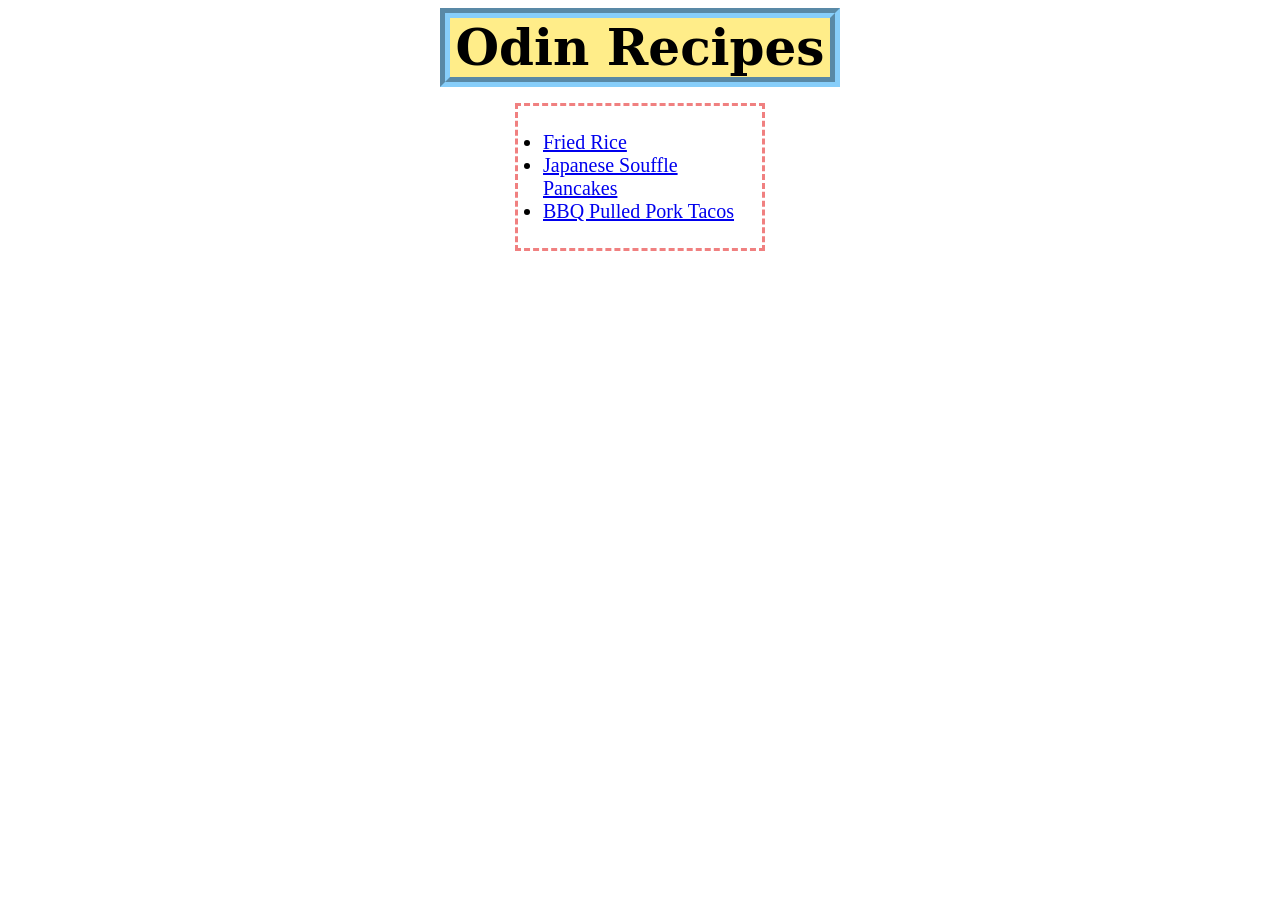
<file: index.html>
<!DOCTYPE html>

<html lang="en">
    <head>
        <meta charset="UTF-8">
        <title>Odin-Recipes</title>
        <link rel="stylesheet" href="style.css">
    </head>

    <body>
        <h1 class="main-title">Odin Recipes</h1>
        <p><ul class="recipes">
            <li><a href="recipes/fried_rice.html">Fried Rice</a></li>
            <li><a href="recipes/japanese_souffle_pancakes.html">Japanese Souffle Pancakes</a></li>
            <li><a href="recipes/bbq_pulled_pork_tacos.html">BBQ Pulled Pork Tacos</a></li>

        </ul></p>
    </body>
</html>
</file>
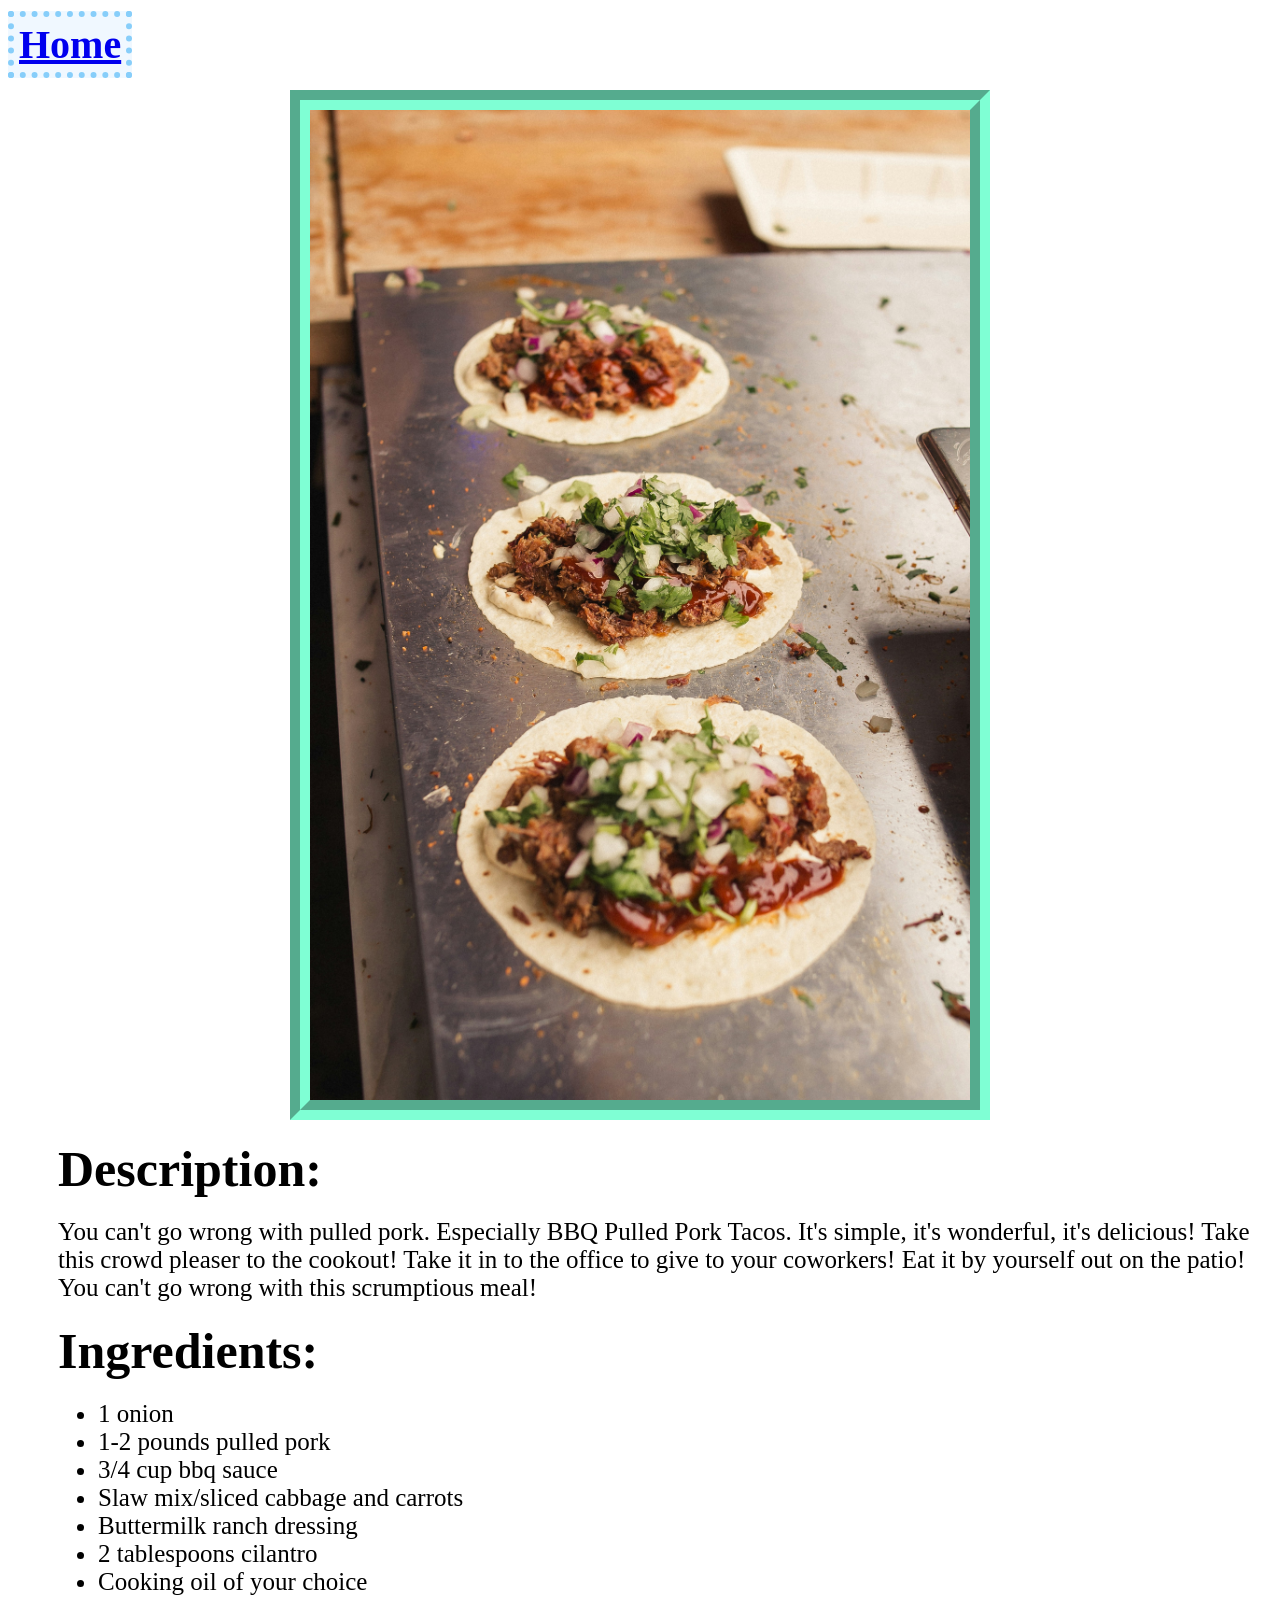
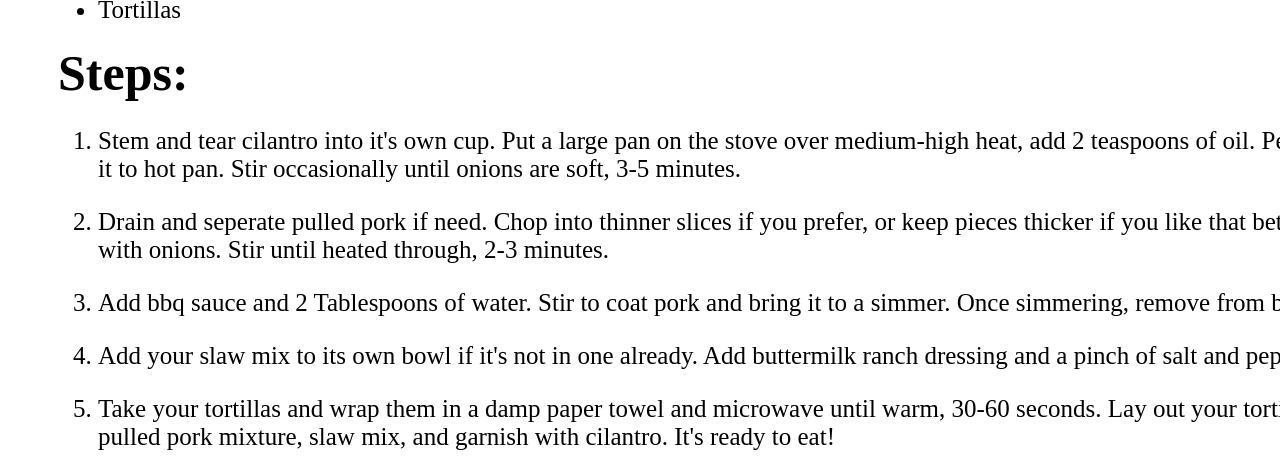
<file: recipes/bbq_pulled_pork_tacos.html>
<!DOCTYPE html>

<html lang="en">
    <head>
        <meta charset="UTF-8">
        <title>BBQ_Pulled_pork_Tacos</title>
        <link rel="stylesheet" href="../style.css">
    </head>

    <body>
        <h1><a class="home-link" href="../index.html">Home</a></h1>
        <img class="picture" src="../images/bbq_pulled_pork_tacos.jpg" width="700" alt="Three tortillas are laid out on a silver griddle
        topped with bbq pulled pork, cilantro, and chopped purple onions."/>
        <h1 class="desc-head">Description:</h1>
        <p class="desc">You can't go wrong with pulled pork. Especially BBQ Pulled Pork Tacos. It's simple, it's wonderful, 
            it's delicious! Take this crowd pleaser to the cookout! Take it in to the office to give to your coworkers!
            Eat it by yourself out on the patio! You can't go wrong with this scrumptious meal!</p>

        <h1 class="ingreds-head">Ingredients:</h1>
        <p><ul class="ingreds">
            <li>1 onion</li>
            <li>1-2 pounds pulled pork </li>
            <li>3/4 cup bbq sauce</li>
            <li>Slaw mix/sliced cabbage and carrots</li>
            <li>Buttermilk ranch dressing</li>
            <li>2 tablespoons cilantro</li>
            <li>Cooking oil of your choice</li>
            <li>Tortillas</li>
        </ul></p>

        <h1 class="step-head">Steps:</h1>
        <p><ol class="steps">
            <li><p>Stem and tear cilantro into it's own cup. Put a large pan on the stove over medium-high heat,
                add 2 teaspoons of oil. Peel and dice onion and add it to hot pan. Stir occasionally until
                onions are soft, 3-5 minutes.</p></li>

            <li><p>Drain and seperate pulled pork if need. Chop into thinner slices if you prefer, or keep pieces
                thicker if you like that better. Add prok to hot pan with onions. Stir until heated through, 2-3 minutes. </p></li>

            <li><p>Add bbq sauce and 2 Tablespoons of water. Stir to coat pork and bring it to a simmer. Once simmering,
                remove from burner.</p></li>

            <li><p>Add your slaw mix to its own bowl if it's not in one already. Add buttermilk ranch dressing and a 
                pinch of salt and pepper, stir until combined. </p></li>

            <li><p>Take your tortillas and wrap them in a damp paper towel and microwave until warm, 30-60 seconds.
                   Lay out your tortillas, top with your bbq pulled pork mixture, slaw mix, and garnish with cilantro. 
                   It's ready to eat!</p></li>

        </ol></p>
    </body>

</html>
</file>
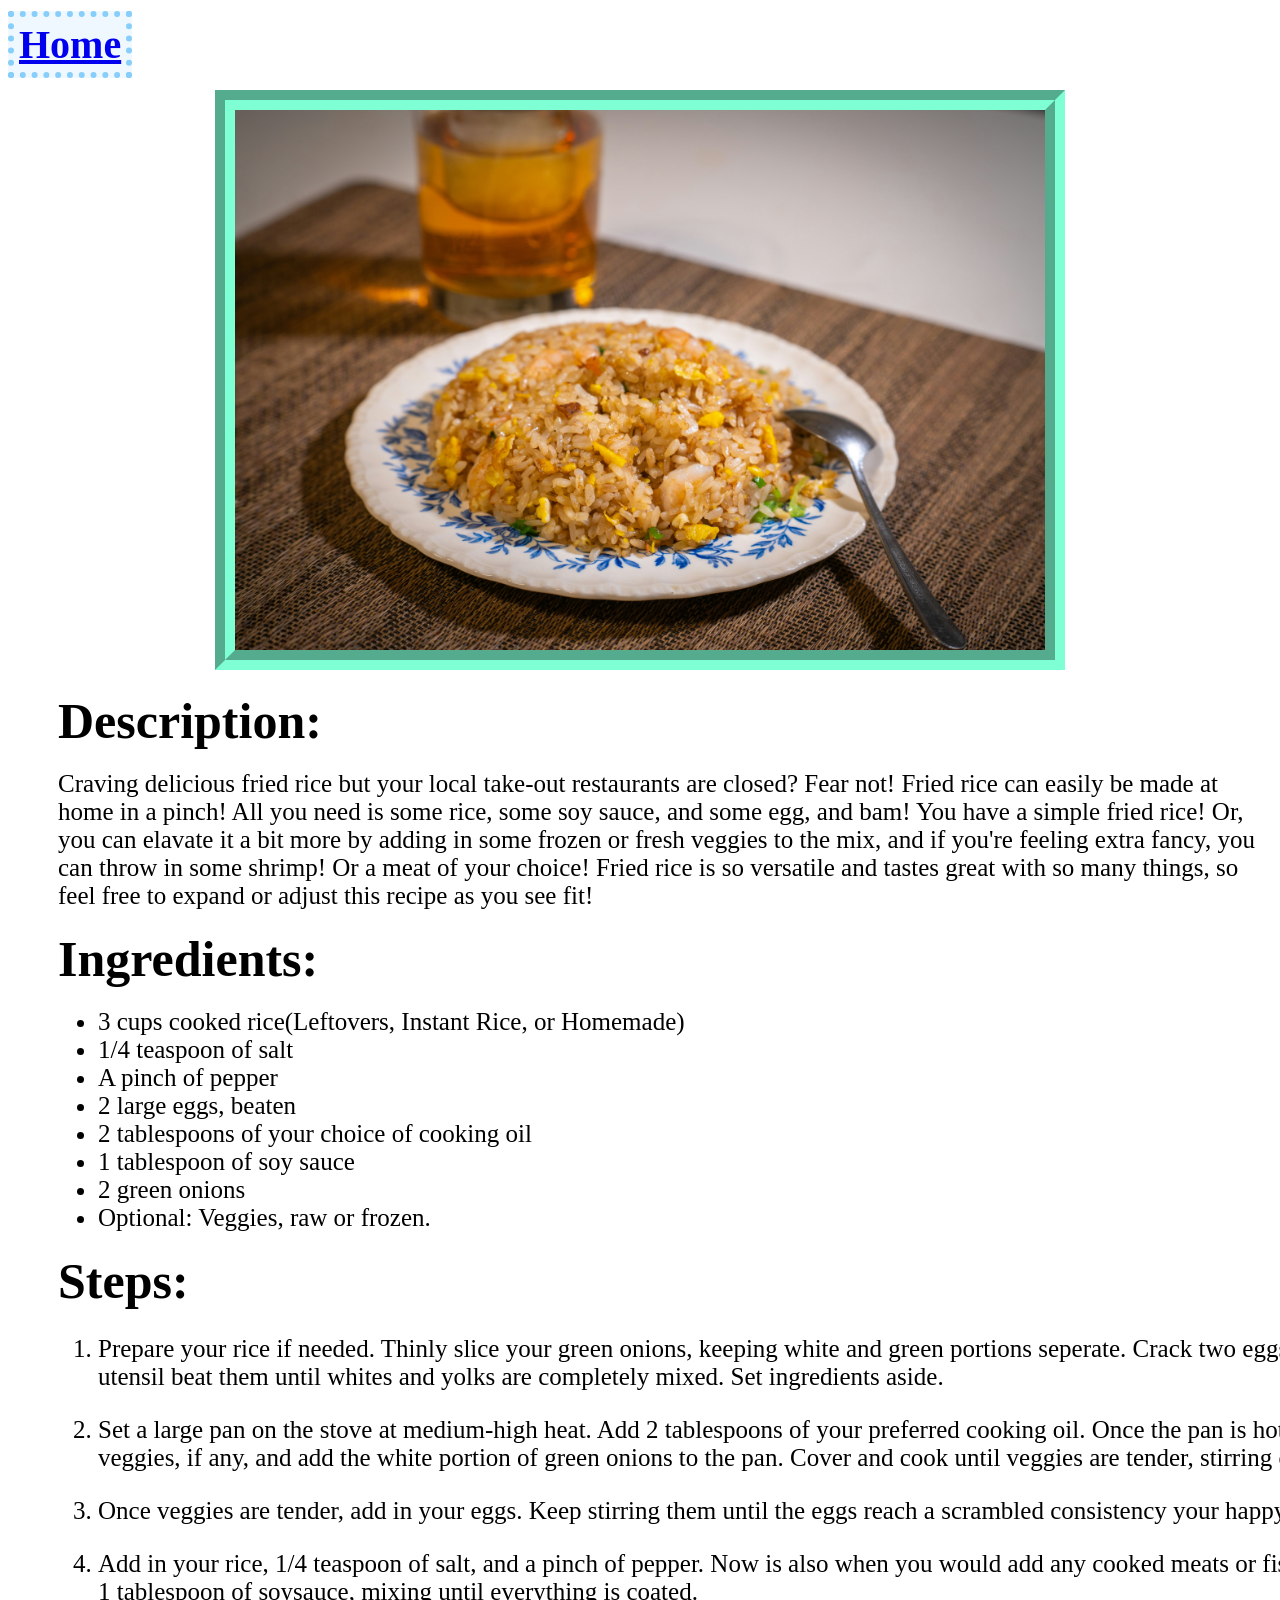
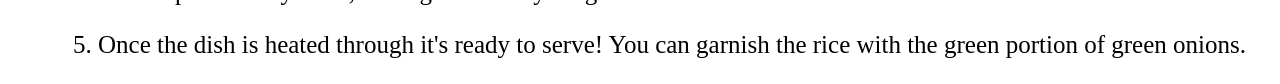
<file: recipes/fried_rice.html>
<!DOCTYPE html>

<html lang="en">
    <head>
        <meta charset="UTF-8">
        <title>Fried_Rice</title>
        <link rel="stylesheet" href="../style.css">
    </head>

    <body>
        <h1><a class="home-link" href="../index.html">Home</a><h1>   

        <img class="picture" src="../images/fried_rice.jpg" width="850" alt="Fried Rice with egg, green onion,
         and pieces of shrimp on a plate with a spoon. A glass of amber liquid on the left behind it."/>
         <h1 class="desc-head">Description:</h1>
         <p class="desc">Craving delicious fried rice but your local take-out restaurants are closed? Fear not! Fried rice can easily be made at home in 
            a pinch! All you need is some rice, some soy sauce, and some egg, and bam! You have a simple fried rice! Or, you can elavate it
            a bit more by adding in some frozen or fresh veggies to the mix, and if you're feeling extra fancy, you can throw in some shrimp!
            Or a meat of your choice! Fried rice is so versatile and tastes great with so many things, so feel free to expand or adjust this 
            recipe as you see fit!</p>   

        <h1 class="ingreds-head">Ingredients:</h1>
         <p><ul class="ingreds">
            <li>3 cups cooked rice(Leftovers, Instant Rice, or Homemade)</li>
            <li>1/4 teaspoon of salt</li>
            <li>A pinch of pepper</li>
            <li>2 large eggs, beaten</li>
            <li>2 tablespoons of your choice of cooking oil</li>
            <li>1 tablespoon of soy sauce</li>
            <li>2 green onions</li>
            <li>Optional: Veggies, raw or frozen.</li>
         </ul></p>

         <h1 class="step-head">Steps:</h1>
          <p><ol class="steps">
            <li><p>Prepare your rice if needed. Thinly slice your green onions, keeping white and green portions seperate.
                Crack two eggs into a bowl, using a utensil beat them until whites and yolks are completely mixed.
                Set ingredients aside.</p></li>

            <li><p>Set a large pan on the stove at medium-high heat. Add 2 tablespoons of your preferred cooking
                oil. Once the pan is hot, add your choice of veggies, if any, and add the white portion of green 
                onions to the pan. Cover and cook until veggies are tender, stirring occasionally.</p></li>

            <li><p>Once veggies are tender, add in your eggs. Keep stirring them until the eggs reach
                a scrambled consistency your happy with.</p></li>

            <li><p>Add in your rice, 1/4 teaspoon of salt, and a pinch of pepper. Now is also when you would add
                 any cooked meats or fish to the dish. Then, add in 1 tablespoon of soysauce, mixing until everything
                is coated.</p></li>

            <li><p>Once the dish is heated through it's ready to serve! You can garnish the rice with the green 
                portion of green onions.</p></li>
          </ol></p>
    </body>
</html>
</file>
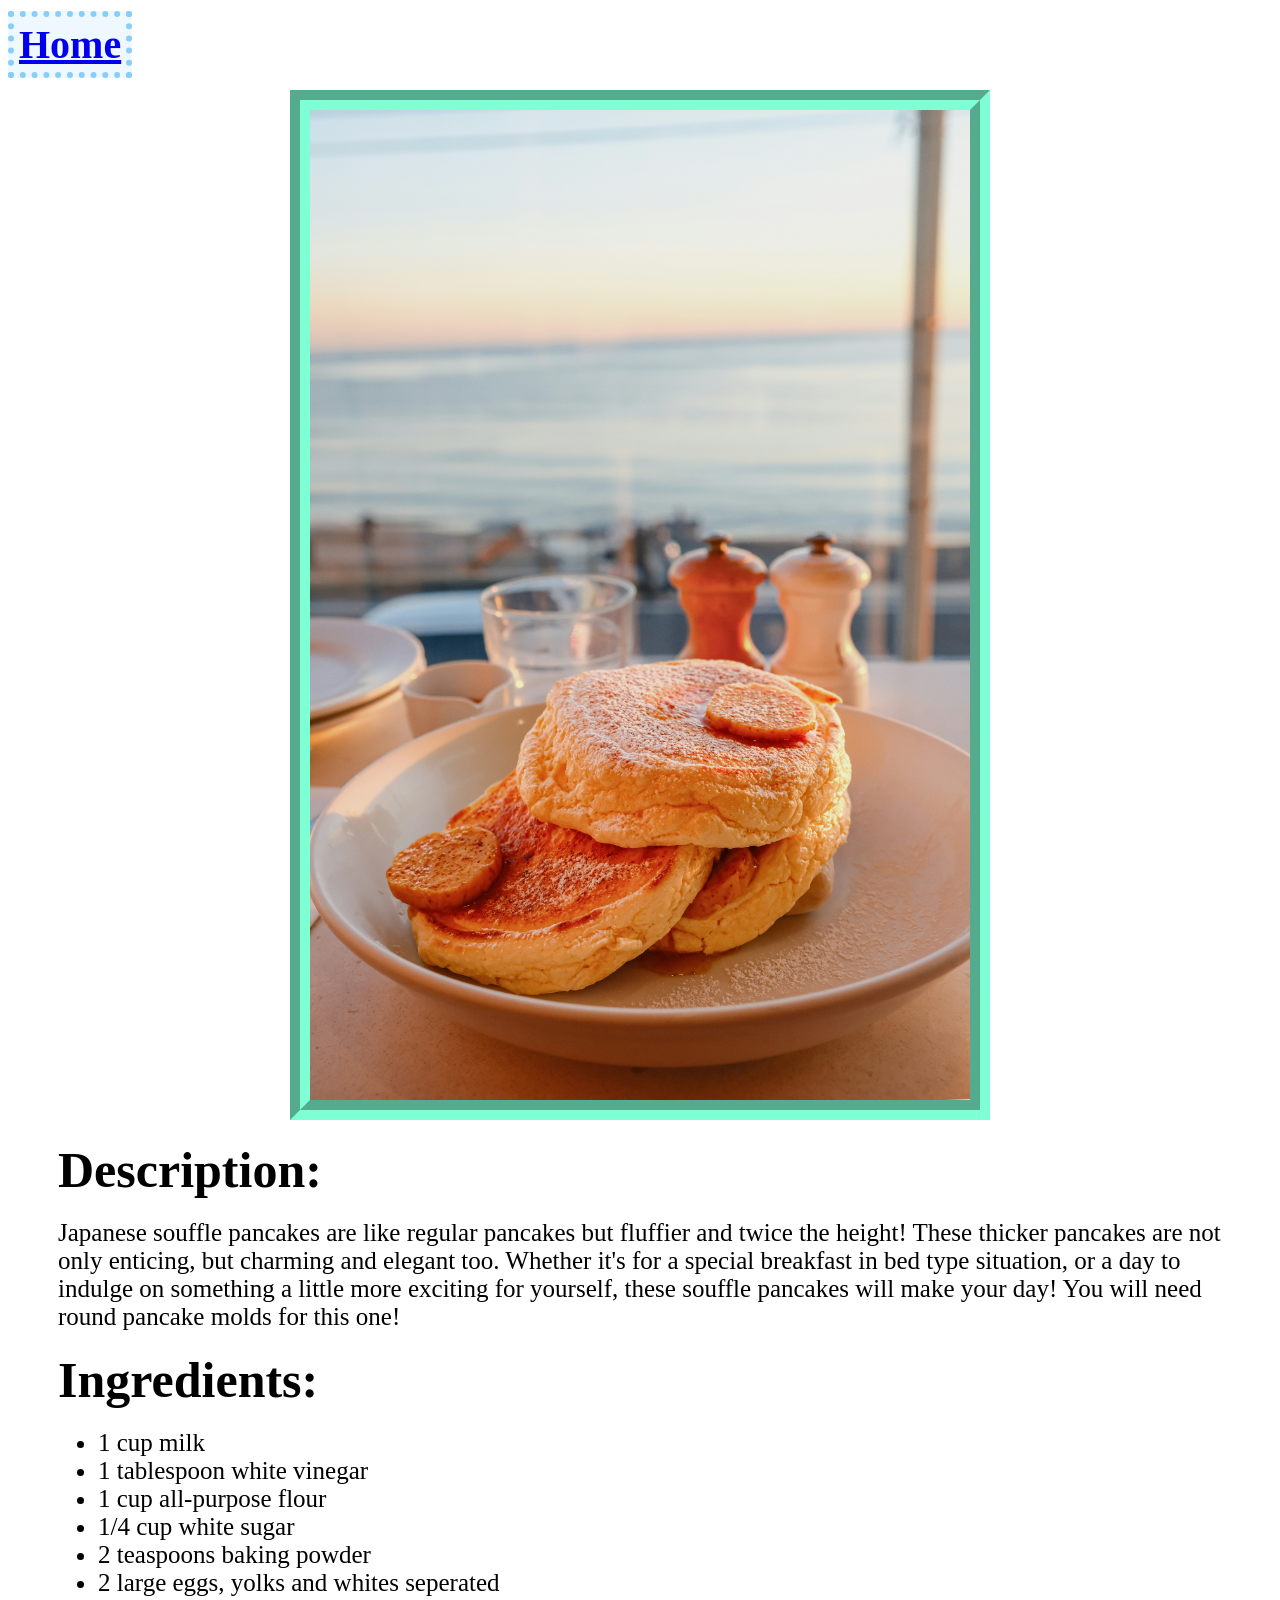
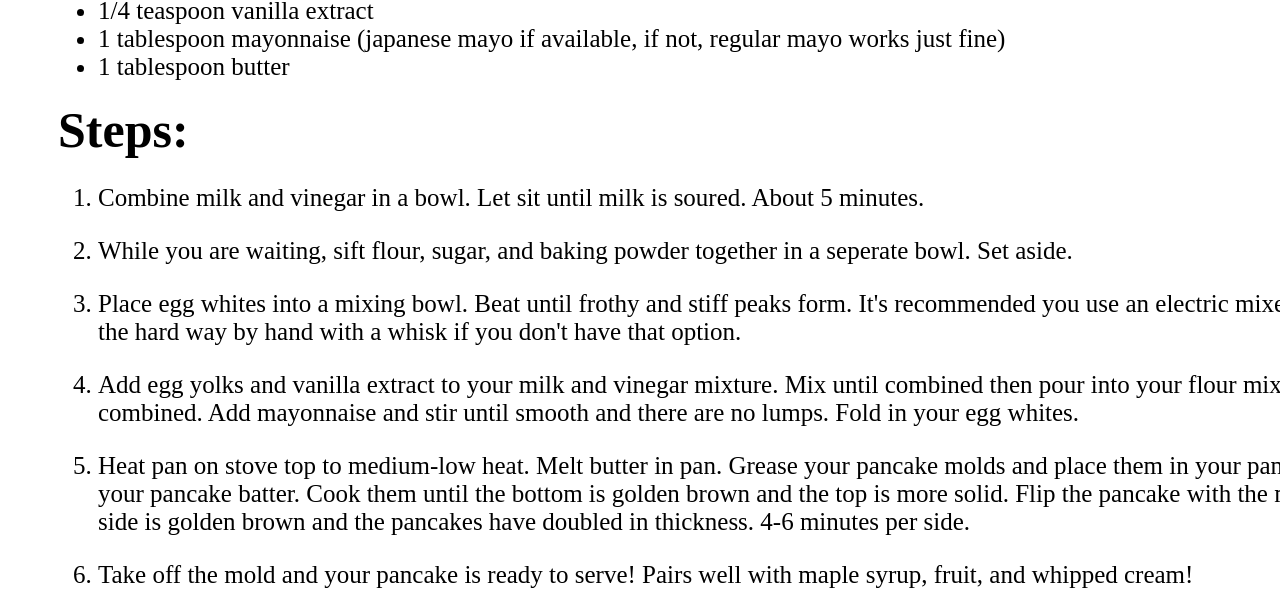
<file: recipes/japanese_souffle_pancakes.html>
<!DOCTYPE html>

<html lang="en">
    <head>
        <meta charset="UTF-8">
        <title>Japanese_Souffle_Pancakes</title>
        <link rel="stylesheet" href="../style.css">
    </head>

    <body>
        <h1><a class="home-link" href="../index.html">Home</a><h1>   
        
        <img class="picture" src="../images/souffle_pancakes.jpg" width="700" alt="Souffle panckaes on a plate, 
        topped with banna slices, drizzled with syrup and dusted with powdered sugar. Salt, pepper, 
        extra syrup, and a glass of water sit behind the plate. Beyond that is a blurry backgound of 
        a road, a railling, and then the ocean."/>

        <h1 class="desc-head">Description:</h1>
        <p class="desc">Japanese souffle pancakes are like regular pancakes but fluffier and twice the height!
            These thicker pancakes are not only enticing, but charming and elegant too. Whether it's for a special
            breakfast in bed type situation, or a day to indulge on something a little more exciting for yourself,
            these souffle pancakes will make your day! 
            You will need round pancake molds for this one!</p>

        <h1 class="ingreds-head">Ingredients:</h1>
        <p><ul class="ingreds">
            <li>1 cup milk</li>
            <li>1 tablespoon white vinegar</li>
            <li>1 cup all-purpose flour</li>
            <li>1/4 cup white sugar</li>
            <li>2 teaspoons baking powder</li>
            <li>2 large eggs, yolks and whites seperated</li>
            <li>1/4 teaspoon vanilla extract</li>
            <li>1 tablespoon mayonnaise (japanese mayo if available, if not, regular mayo works just fine)</li>
            <li>1 tablespoon butter</li>
        </ul></p>

        <h1 class="step-head">Steps:</h1>
        <p><ol class="steps">
            <li><p>Combine milk and vinegar in a bowl. Let sit until milk is soured. About 5 minutes.</p></li>

            <li><p>While you are waiting, sift flour, sugar, and baking powder together in a seperate bowl.
                Set aside.</p></li>

            <li><p>Place egg whites into a mixing bowl. Beat until frothy and stiff peaks form. It's
                recommended you use an electric mixer for this, but you can do it the hard way by hand
                with a whisk if you don't have that option.</p></li>

            <li><p>Add egg yolks and vanilla extract to your milk and vinegar mixture. Mix until combined 
                then pour into your flour mixture. Whisk until combined. Add mayonnaise and stir until smooth and 
                there are no lumps. Fold in your egg whites.</p></li>

            <li><p>Heat pan on stove top to medium-low heat. Melt butter in pan. Grease your pancake molds
                and place them in your pan. Fill them halfway with your pancake batter. Cook them until the
                bottom is golden brown and the top is more solid. Flip the pancake with the mold and cook until that side
                is golden brown and the pancakes have doubled in thickness. 4-6 minutes per side. </p></li>

                <li><p>Take off the mold and your pancake is ready to serve! Pairs well with maple syrup, fruit,
                     and whipped cream!</p></li>
        </ol></p>

    </body>

</html>
</file>
<file: style.css>
*,
*::before,
*::after {
    box-sizing: border-box;
}

/*Home Page*/
.main-title {
    width: 400px;
    margin: auto;
    background-color: rgb(255, 237, 137);
    border: 10px;
    border-style: groove;
    border-color: lightskyblue;
    text-align: center;
    font-family: "Serif", sans-serif; 
    font-size: 50px;
}

.recipes {
    display: block;
    width: 250px;
    margin: auto;
    padding: 25px;
    border: 3px;
    border-style: dashed;
    border-color: lightcoral;
    font-family: "Times New Roman", sans-serif;
    font-size: 20px;
}

/*Recipe Pages*/

.home-link {
    font-size: 40px;
    padding: 5px;
    border: 6px;
    border-style: dotted;
    border-color: lightskyblue;
    background-color: aliceblue;
}

.picture {
    display: block;
    margin: auto;
    border: 20px;
    border-style: groove;
    border-color: aquamarine;
}

.desc-head {
    margin: 20px 50px;
    font-size: 50px;
}

.desc {
    width: 1200px;
    margin: 20px 50px;
    font-size: 25px;
}


.ingreds-head {
    margin: 20px 50px;
    font-size: 50px;

}

.ingreds {
    margin: 20px 50px;
    font-size: 25px;

}

.step-head {
    margin: 20px 50px;
    font-size: 50px;

}

.steps {
    width: 1500px;
    font-size: 25px;
    margin: 20px 50px;
}
</file>
